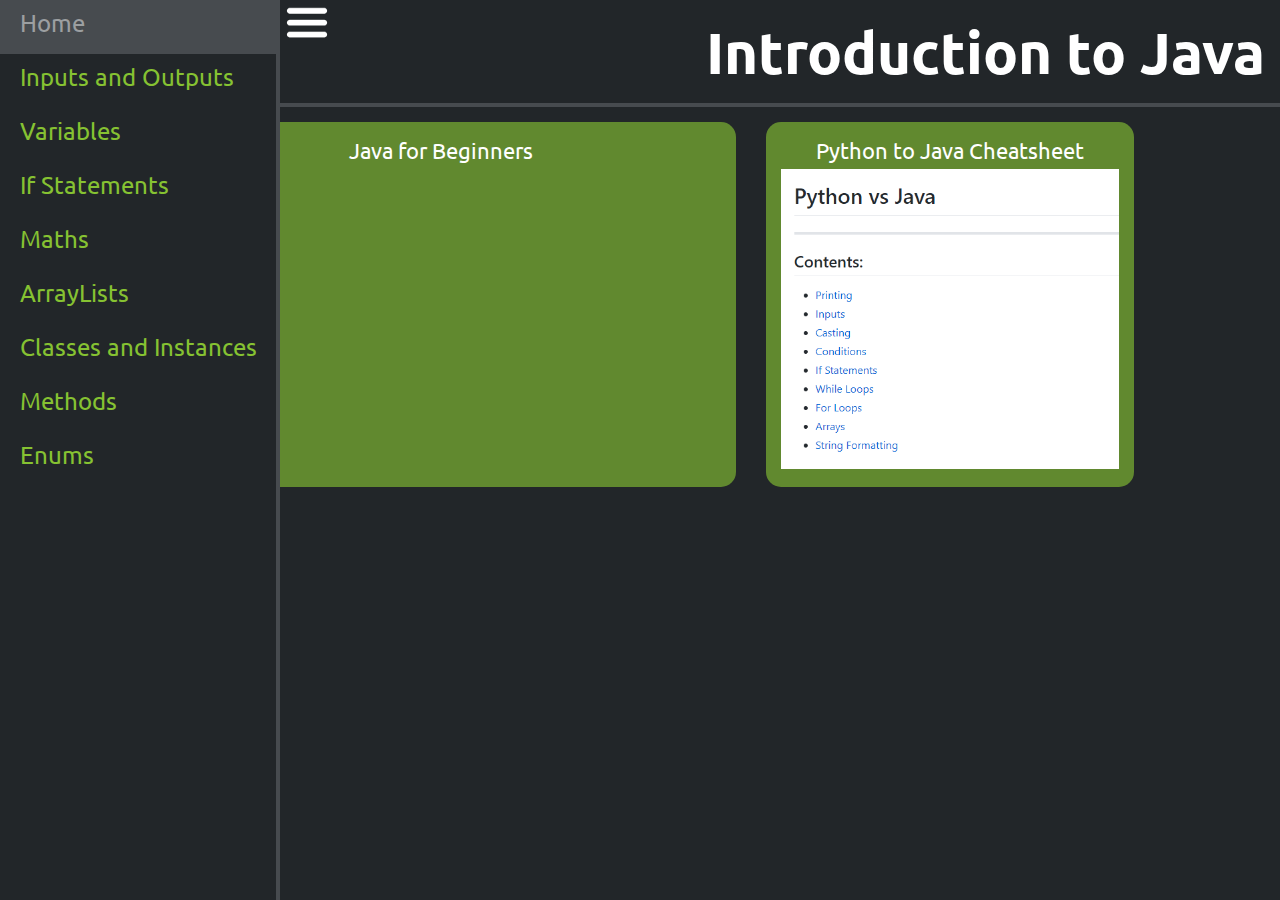
<file: Website/index.html>
<!DOCTYPE html>
<html lang="en">

	<head>

		<meta charset="utf-8">
		<meta name="author" content="Mitchell Wright">
		<meta description="A website to aid the Python to Java transition!">

		<link rel="stylesheet" href="css/main.css">
		<link href="https://fonts.googleapis.com/css?family=Ubuntu" rel="stylesheet">
		<link rel="stylesheet" href="css/flexlay.css">

		<script src="js/navbar.js"></script>

		<title>Introduction to Java</title>

	</head>

	<body>

		<ul id="navbar">

			<li><a class="active">Home</a></li>
			<li><a href="InputsOutputs.html">Inputs and Outputs</a></li>
			<li><a href="variables.html">Variables</a></li>
			<li><a href="ifstatements.html">If Statements</a></li>
			<li><a href="math.html">Maths</a></li>
			<li><a href="ArrayLists.html">ArrayLists</a></li>
			<li><a href="classesinstances.html">Classes and Instances</a></li>
			<li><a href="methods-classes.html">Methods</a></li>
			<li><a href="enums.html">Enums</a></li>

		</ul>
		
		<img src="img/menu-icon.png" onclick="toggleNav()" id="nav-button">

		<div class="header">
			<h1 class="title">Introduction to Java</h1>
		</div>

		<div class="content">

			<div class="flex-contain">
				<p class="container-title">
					Java for Beginners
				</p>
				<iframe width="560" height="300" src="https://www.youtube.com/embed/Hl-zzrqQoSE" frameborder="0" allow="accelerometer; autoplay; encrypted-media; gyroscope; picture-in-picture" allowfullscreen></iframe>
			</div>
			
			<div class="flex-contain">
				<p class="container-title">
					Python to Java Cheatsheet
				</p>
				<a href="https://github.com/Pseudooo/CodeWiki/blob/master/README.md">
					<img src="img/PythonVsJava.png" width="auto" height="300">
				</a>
			</div>



		</div>

	</body>

</html>
</file>
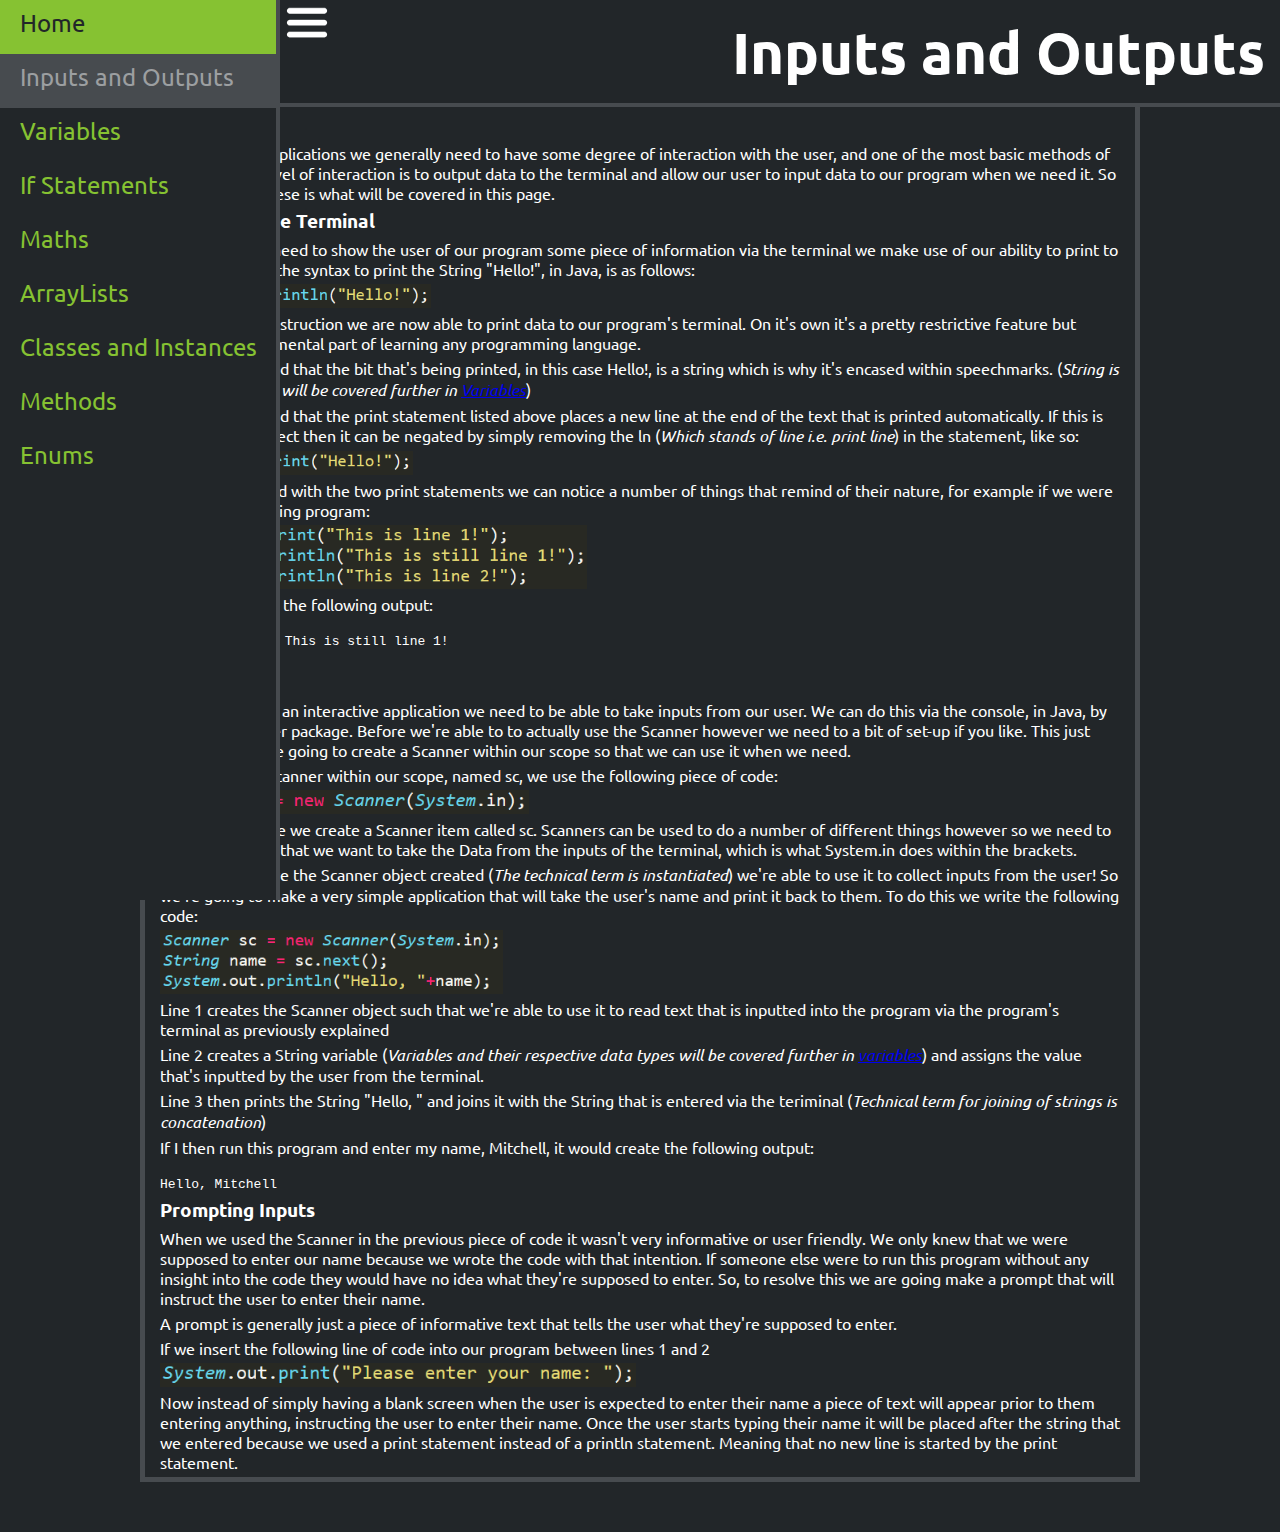
<file: Website/InputsOutputs.html>
<!DOCTYPE html>
<html lang="en">

	<head>

		<meta charset="utf-8">
		<meta author="Mitchell Wright">
		<meta description="A website to aid the Python to Java transition!">

		<link rel="stylesheet" href="css/main.css">
		<link href="https://fonts.googleapis.com/css?family=Ubuntu" rel="stylesheet">
		<link rel="stylesheet" href="css/content.css">

		<script src="js/navbar.js"></script>

		<title>Inputs and Outputs</title>

	</head>

	<body>

		<ul id="navbar">

			<li><a href="index.html">Home</a></li>
			<li><a class="active">Inputs and Outputs</a></li>
			<li><a href="variables.html">Variables</a></li>
			<li><a href="ifstatements.html">If Statements</a></li>
			<li><a href="math.html">Maths</a></li>
			<li><a href="ArrayLists.html">ArrayLists</a></li>
			<li><a href="classesinstances.html">Classes and Instances</a></li>
			<li><a href="methods-classes.html">Methods</a></li>
			<li><a href="Enums.html">Enums</a></li>

		</ul>
		
		<img src="img/menu-icon.png" onclick="toggleNav()" id="nav-button">

		<div class="header">
			<h1 class="title">Inputs and Outputs</h1>
		</div>

		<div class="content">

			<!-- THIS IS THE GENERAL PARAGRAPH -->
			<h3>General</h3>
			<p>When making applications we generally need to have some degree of interaction with the user, and one of the most basic methods of achieving this level of interaction is to output data to the terminal and allow our user to input data to our program when we need it. So doing both of these is what will be covered in this page.</p>

			<!-- THIS IS THE PRINTING PARAGRAPH -->
			<h3>Printing to the Terminal</h3>
			<p> When we want/need to show the user of our program some piece of information via the terminal we make use of our ability to print to the console. So, the syntax to print the String "Hello!", in Java, is as follows:</p>

			<!-- Image of sysoutln -->

			<img src="img/Java/SystemPrintlnSyntax.PNG" width="auto" height="24em">

			<p>With this basic instruction we are now able to print data to our program's terminal. On it's own it's a pretty restrictive feature but remains a fundamental part of learning any programming language.</p>

			<p>It should be noted that the bit that's being printed, in this case Hello!, is a string which is why it's encased within
			speechmarks. (<i>String is a Data Type and will be covered further in <a href="variables.html">Variables</a></i>)</p>

			<p>It should be noted that the print statement listed above places a new line at the end of the text that is printed automatically. If this is an undesired effect then it can be negated by simply removing the ln (<i>Which stands of line i.e. print line</i>) in the statement, like so:</p>

			<!-- Image of sysout -->
			<img src="img/Java/SystemPrintSyntax.PNG" width="auto" height="24em">

			<p>By playing around with the two print statements we can notice a number of things that remind of their nature, for example if we were to run the following program:</p>

			<!-- Image of sysout and sysoutln example -->
			<img src="img/Java/PrintExampleInputsOutputs.PNG" width="auto" height="64em">

			<p>It would produce the following output: </p>
<pre><code>
This is line 1! This is still line 1!
This is line 2!
</code></pre>

			<!-- THIS IS THE INPUTS PARAGRAPH -->
			<h3>Inputs</h3>

			<p>In order to make an interactive application we need to be able to take inputs from our user. We can do this via the console, in Java, by using the Scanner package. Before we're able to to actually use the Scanner however we need to a bit of set-up if you like. This just means that we're going to create a Scanner within our scope so that we can use it when we need.</p>

			<p>So, to create a Scanner within our scope, named sc, we use the following piece of code:</p>

			<img src="img/Java/CreateTerminalScannerSyntax.PNG" width="auto" height="24em">

			<p>In the above code we create a Scanner item called sc. Scanners can be used to do a number of different things however so we need to tell our program that we want to take the Data from the inputs of the terminal, which is what System.in does within the brackets.<p>

			<p>Now that we have the Scanner object created (<i>The technical term is instantiated</i>) we're able to use it to collect inputs from the user! So we're going to make a very simple application that will take the user's name and print it back to them. To do this we write the following code:</p>

			<img src="img/Java/GettingUsersNameExample.PNG" width="auto" height="64em">

			<p>Line 1 creates the Scanner object such that we're able to use it to read text that is inputted into the program via the program's terminal as previously explained</p>

			<p>Line 2 creates a String variable (<i>Variables and their respective data types will be covered further in <a href="variables.html">variables</a></i>) and assigns the value that's inputted by the user from the terminal.</p>

			<p>Line 3 then prints the String "Hello, " and joins it with the String that is entered via the teriminal (<i>Technical term for joining of strings is concatenation</i>)</p>

			<p>If I then run this program and enter my name, Mitchell, it would create the following output:</p>

<pre><code>
Hello, Mitchell
</code></pre>

			<!-- Using prints to make prompts-->
			<h3>Prompting Inputs</h3>

			<p>When we used the Scanner in the previous piece of code it wasn't very informative or user friendly. We only knew that we were supposed to enter our name because we wrote the code with that intention. If someone else were to run this program without any insight into the code they would have no idea what they're supposed to enter. So, to resolve this we are going make a prompt that will instruct the user to enter their name.</p>
			<p>A prompt is generally just a piece of informative text that tells the user what they're supposed to enter.</p>

			<p>If we insert the following line of code into our program between lines 1 and 2</p>

			<img src="img/Java/SystemPrintPromptExample.PNG" width="auto" height="24em">

			<p>Now instead of simply having a blank screen when the user is expected to enter their name a piece of text will appear prior to them entering anything, instructing the user to enter their name. Once the user starts typing their name it will be placed after the string that we entered because we used a print statement instead of a println statement. Meaning that no new line is started by the print statement.</p>

		</div>

	</body>

</html>
</file>
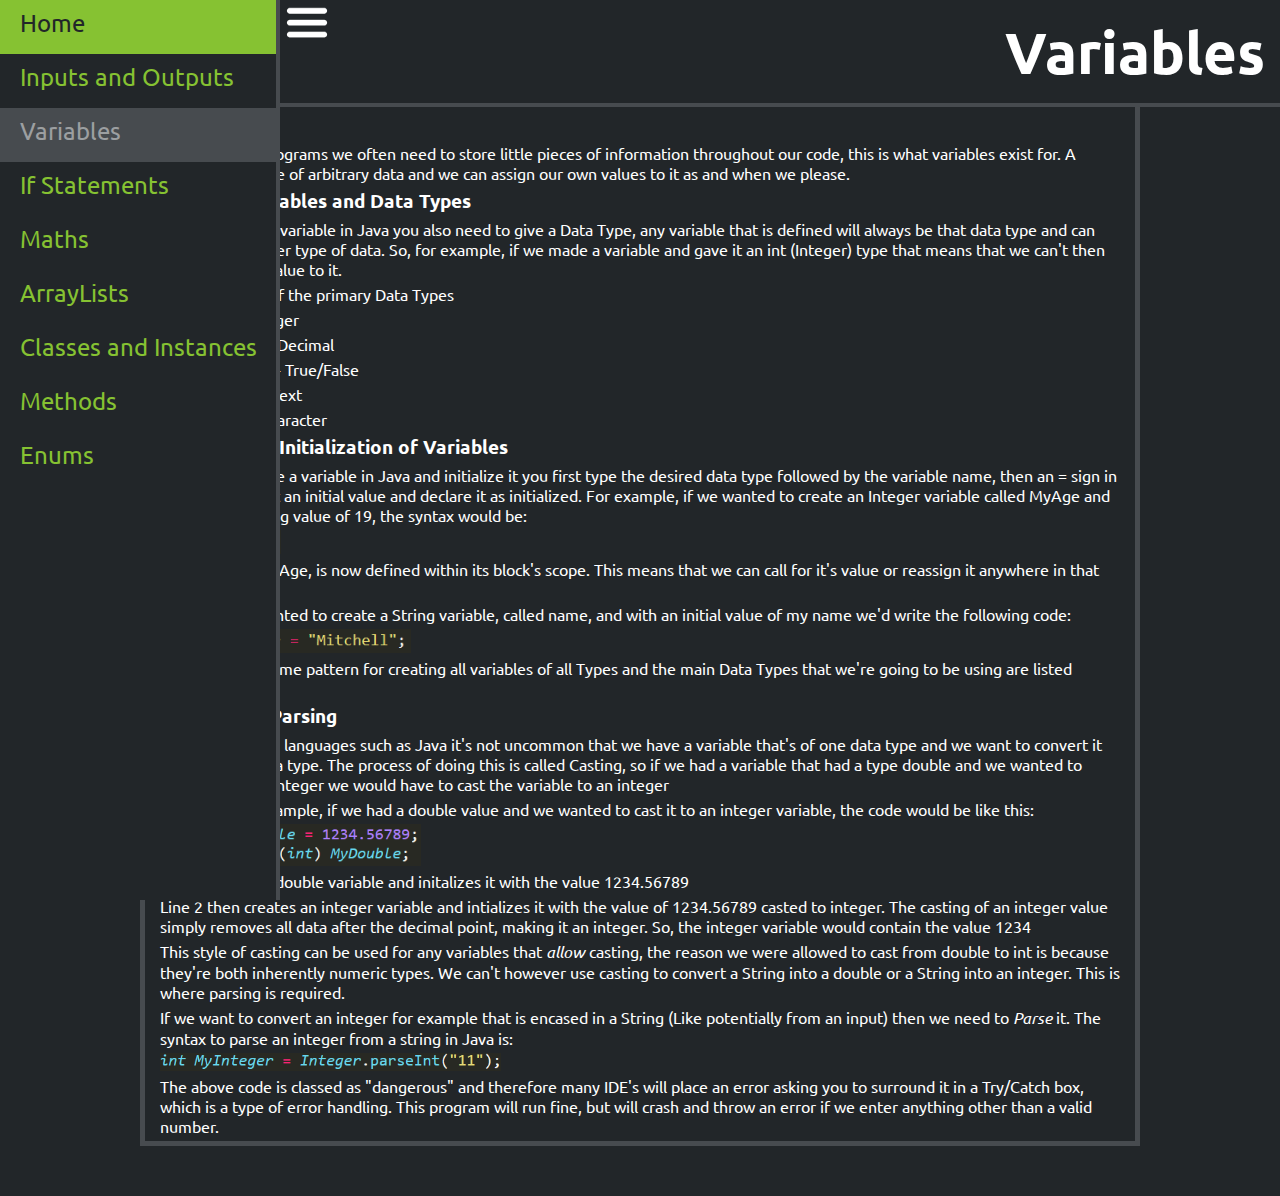
<file: Website/variables.html>
<!DOCTYPE html>
<html lang="en">

	<head>

		<meta charset="utf-8">
		<meta author="Mitchell Wright">
		<meta description="A website to aid the Python to Java transition!">

		<link rel="stylesheet" href="css/main.css">
		<link href="https://fonts.googleapis.com/css?family=Ubuntu" rel="stylesheet">
		<link rel="stylesheet" href="css/content.css">

		<script src="js/navbar.js"></script>

		<title>Variables</title>

	</head>

	<body>

		<ul id="navbar">

			<li><a href="index.html">Home</a></li>
			<li><a href="InputsOutputs.html">Inputs and Outputs</a></li>
			<li><a class="active">Variables</a></li>
			<li><a href="ifstatements.html">If Statements</a></li>
			<li><a href="math.html">Maths</a></li>
			<li><a href="ArrayLists.html">ArrayLists</a></li>
			<li><a href="classesinstances.html">Classes and Instances</a></li>
			<li><a href="methods-classes.html">Methods</a></li>
			<li><a href="Enums.html">Enums</a></li>

		</ul>
		
		<img src="img/menu-icon.png" onclick="toggleNav()" id="nav-button">

		<div class="header">
			<h1 class="title">Variables</h1>
		</div>

		<div class="content">

			<!-- General-->
			<h3>General:</h3>

			<p>When writing programs we often need to store little pieces of information throughout our code, this is what variables exist for. A variable is a piece of arbitrary data and we can assign our own values to it as and when we please.</p>

			<!-- Creation, Data Types and Initialisation-->
			<h3>Creating Variables and Data Types</h3>

			<p>When creating a variable in Java you also need to give a Data Type, any variable that is defined will always be that data type and can not take any other type of data. So, for example, if we made a variable and gave it an int (Integer) type that means that we can't then assign a String value to it.</p>

			<p>Here are some of the primary Data Types</p>
			<ul>
				<li>int - Integer</li>
				<li>double - Decimal</li>
				<li>boolean - True/False</li>
				<li>String - Text</li>
				<li>char - Character</li>
			</ul>

			<h3>Defining and Initialization of Variables</h3>

			<p>In order to define a variable in Java and initialize it you first type the desired data type followed by the variable name, then an = sign in order to assign it an initial value and declare it as initialized. For example, if we wanted to create an Integer variable called MyAge and assign it a starting value of 19, the syntax would be:</p>

			<img src="img/Java/CreateMyAgeInit19.PNG" width="auto" height="24em">

			<p>This variable, MyAge, is now defined within its block's scope. This means that we can call for it's value or reassign it anywhere in that block.</p>

			<p>If we instead wanted to create a String variable, called name, and with an initial value of my name we'd write the following code:</p>

			<img src="img/Java/CreateMyNameInitMitchell.PNG" width="auto" height="24em">

			<p>We follow the same pattern for creating all variables of all Types and the main Data Types that we're going to be using are listed above.</p>

			<h3>Casting and Parsing</h3>

			<p>In strongly typed languages such as Java it's not uncommon that we have a variable that's of one data type and we want to convert it into another data type. The process of doing this is called Casting, so if we had a variable that had a type double and we wanted to convert it to an integer we would have to cast the variable to an integer</p>

			<p>So, using this example, if we had a double value and we wanted to cast it to an integer variable, the code would be like this:</p>

			<img src="img/Java/CastingDoubleToInt.PNG" width="auto" height="42em">

			<p>Line 1 creates a double variable and initalizes it with the value 1234.56789</p>
			
			<p>Line 2 then creates an integer variable and intializes it with the value of 1234.56789 casted to integer. The casting of an integer value simply removes all data after the decimal point, making it an integer. So, the integer variable would contain the value 1234</p>

			<p>This style of casting can be used for any variables that <em>allow</em> casting, the reason we were allowed to cast from double to int is because they're both inherently numeric types. We can't however use casting to convert a String into a double or a String into an integer. This is where parsing is required.</p>

			<p>If we want to convert an integer for example that is encased in a String (Like potentially from an input) then we need to <em>Parse</em> it. The syntax to parse an integer from a string in Java is:</p>

			<img src="img/Java/ParsingIntegerToString.PNG" width="auto" height="18em">

			<p>The above code is classed as "dangerous" and therefore many IDE's will place an error asking you to surround it in a Try/Catch box, which is a type of error handling. This program will run fine, but will crash and throw an error if we enter anything other than a valid number.</p>

		</div>

	</body>

</html>
</file>
<file: Website/css/main.css>
body {
	margin: 0;
	background: #222629;
	font-family: "Ubuntu";
}

#navbar {
	list-style-type: none;
	margin: 0;
	padding: 0;
	width: 280px;
	height: 100%;
	background-color: #222629;
	border-right: 4px solid #474B4F;
	position: fixed;
	transition: width 0.3s;
	overflow-x: hidden;
	overflow-y: auto;
	white-space: nowrap;
}

#navbar li a {
	padding: 10px;
	display: block;
	background-color: #222629;
	color: #86C232;
	text-align: left;
	padding: 8px 0px 16px 20px;
	text-decoration: none;
	font-size: 24px;
}

#navbar li a.active {
	background-color: #474B4F;
	color: #9C9FA1;
}

#navbar li a:hover:not(.active) {
	background-color: #86C232;
	color: #222629;
}

#navbar.collapsed {
	width: 0;
}

#nav-button.collapsed {
	margin-left: 5px;
}

#nav-button {
	width: 44px;
	height: 44px;
	cursor: pointer;
	margin-left: 285px;
	transition: margin-left 0.3s;
	position: fixed;
}

.header {
	background-color: #222629;
	border-bottom: 4px solid #474B4F;
	width: 100%;
	height: auto;
	padding: 15px;
}

.header h1 {
	margin: 0;
	font-weight: bold;
	font-size: 58px;
	text-align: right;
	color: #FFFFFF;
}

* {
	box-sizing: border-box;
}

::-webkit-scrollbar {
	width: 10px;
}

::-webkit-scrollbar-track {
  background: #6B6E70; 
}
 
::-webkit-scrollbar-thumb:hover {
  background: #86C232; 
}

::-webkit-scrollbar-thumb {
  background: #61892F; 
}
</file>
<file: Website/css/flexlay.css>
.content {

	width: 100%;
	height: 100%;

	display: flex;
	flex-direction: row;
	flex-wrap: wrap;
	justify-content: center;
	align-items: flex-start;
	align-content: flex-start;

}

.flex-contain {
	border-radius: 15px;
	background-color: #61892F;
	margin: 15px;
	padding: 15px;
}

.container-title {
	text-align: center;
	font-size: 22px;
	color: #FFF;
	margin-bottom: 5px;
	margin-top: 0;
}
</file>
<file: Website/css/content.css>
.content {
	width: 1000px;
	height: auto;
	margin:0 auto 50px auto;
	border-left: 5px solid #474B4F;
	border-right: 5px solid #474B4F;
	border-bottom: 5px solid #474B4F;
	color: #FFF;
	text-align: left;
	overflow-y: auto;
}

.content * {
	margin: 5px 15px;
	margin-left: 5px 15px;
}

.content img{
	display: block;
}

.content p {
	display: block;
}

.content i {
	margin: 0;
}

.content a {
	margin: 0;
}

.content em {
	margin: 0;
}
</file>
